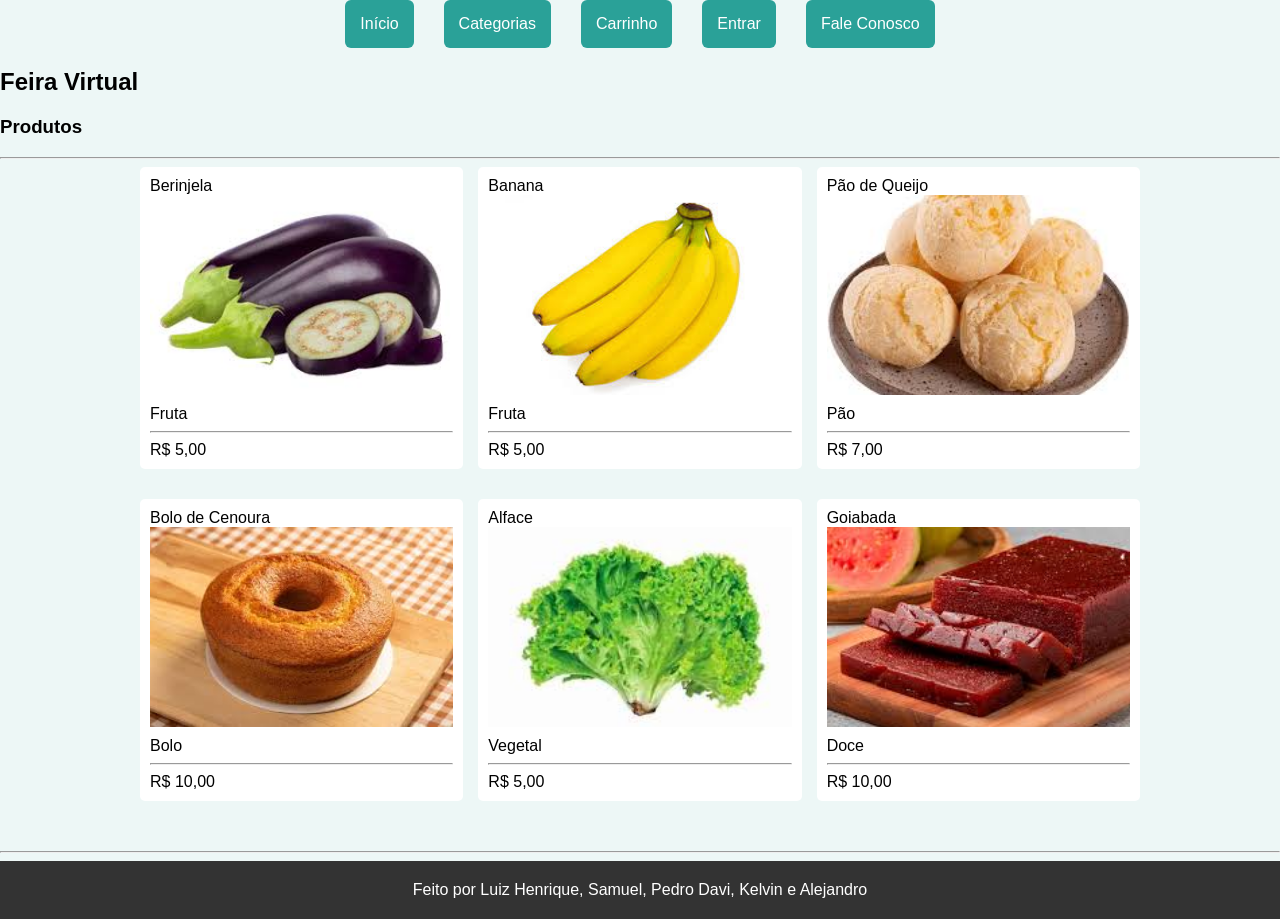
<file: index.html>
<!DOCTYPE html>
<html>
    <head>
        <link rel="stylesheet" href="abc.css">
    </head>
    <body>
        <nav>
            <a href="index.html">Início</a>
            <a href="fff.html">Categorias</a>
            <a href="monkey.html">Carrinho</a>
            <a href="cheese.html">Entrar</a>
            <a href="page.html">Fale Conosco</a>
        </nav>
        <h2>Feira Virtual</h2>
        <h3>Produtos</h3>
        <hr>
        <div class="container">
            <div class="item i1">Berinjela<img src="[data-uri]" alt="Berinjela">Fruta<hr>R$ 5,00</div>
            <div class="item i2">Banana<img src="[data-uri]" alt="Banana">Fruta<hr>R$ 5,00</div>
            <div class="item i3">Pão de Queijo<img src="[data-uri]" alt="Pão de Queijo">Pão<hr>R$ 7,00</div>
            <div class="item i4">Bolo de Cenoura<img src="[data-uri]" alt="Bolo de Cenoura">Bolo<hr>R$ 10,00</div>
            <div class="item i5">Alface<img src="[data-uri]" alt="Alface">Vegetal<hr>R$ 5,00</div>
            <div class="item i6">Goiabada<img src="[data-uri]" alt="Goiabada">Doce<hr>R$ 10,00</div>
        </div>
        <hr>

        <footer>Feito por Luiz Henrique, Samuel, Pedro Davi, Kelvin e Alejandro</footer>
    </body>
</html>
</file>
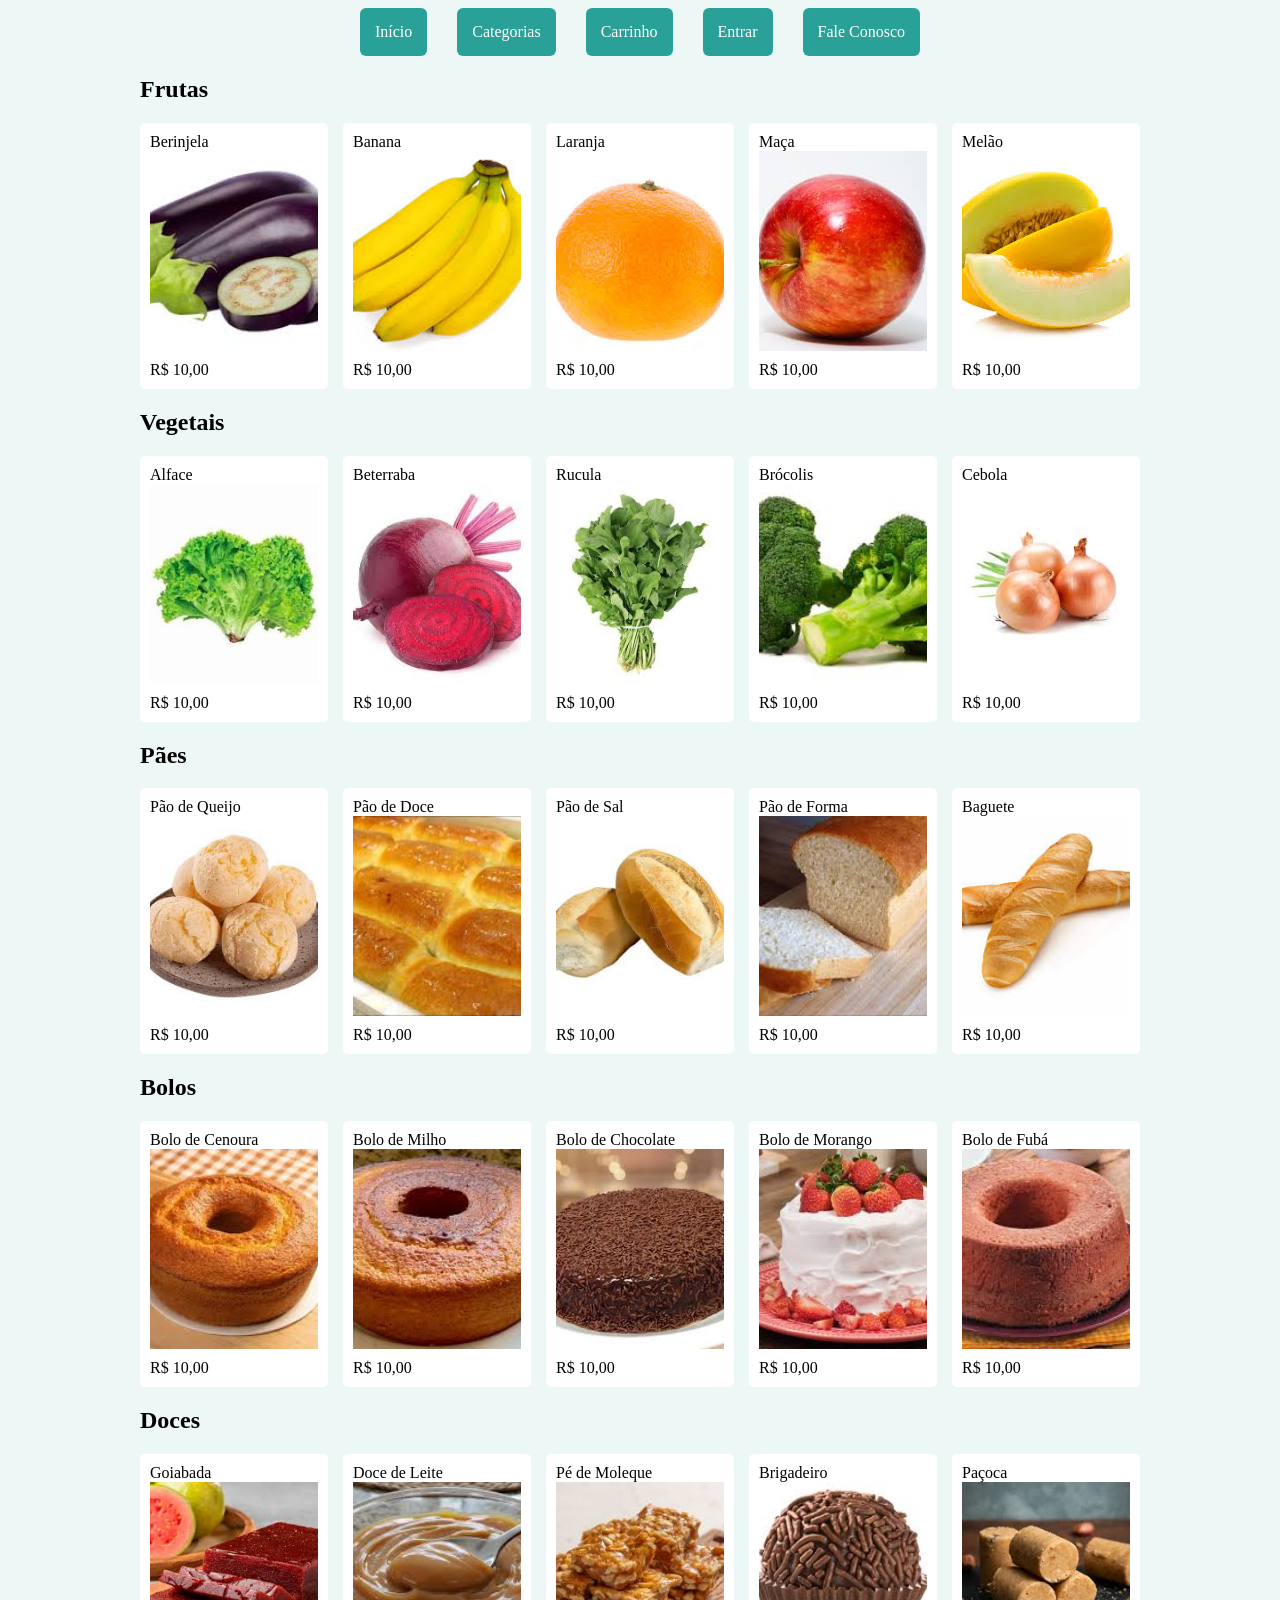
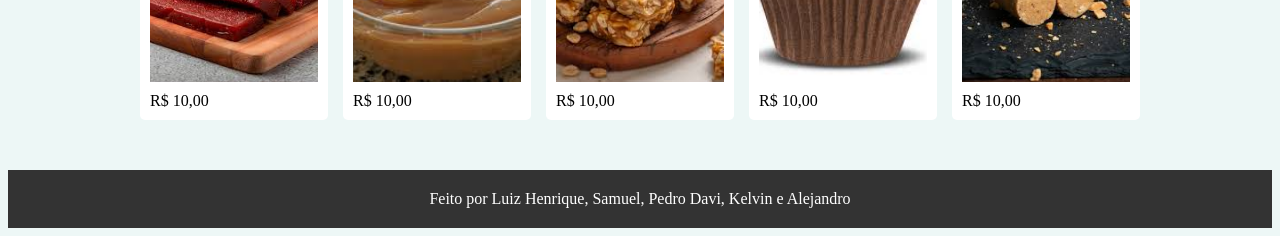
<file: fff.html>
<!DOCTYPE html>
<html>
    <head>
        <link rel="stylesheet" href="haha.css">
        
    <body>
        <nav>
            <a href="index.html">Início</a>
            <a href="fff.html">Categorias</a>
            <a href="monkey.html">Carrinho</a>
            <a href="cheese.html">Entrar</a>
            <a href="page.html">Fale Conosco</a>
        </nav>
        <div class="tudo">
            <h2>Frutas</h2>
            <div class="frutas">
                <div class="item i1">Berinjela<img src="[data-uri]" alt="">R$ 10,00
                </div>
                <div class="item i2">Banana<img src="[data-uri]" alt="">R$ 10,00
                </div>
                <div class="item i3">Laranja<img src="[data-uri]" alt="">R$ 10,00
                </div>
                <div class="item i4">Maça<img src="[data-uri]" alt="">R$ 10,00
                </div>
                <div class="item i5">Melão<img src="[data-uri]" alt="">R$ 10,00
                </div>
            </div>
            <h2>Vegetais</h2>
            <div class="vegetais">
                <div class="item i6">Alface<img src="[data-uri]" alt="">R$ 10,00
                </div>
                <div class="item i7">Beterraba<img src="[data-uri]" alt="">R$ 10,00
                </div>            
                <div class="item i8">Rucula<img src="[data-uri]" alt="">R$ 10,00
                </div>
                <div class="item i9">Brócolis<img src="[data-uri]" alt="">R$ 10,00
                </div>
                <div class="item i10">Cebola<img src="[data-uri]" alt="">R$ 10,00
                </div>
            </div>
            <h2>Pães</h2>
            <div class="paes">
                <div class="item a1">Pão de Queijo<img src="[data-uri]" alt="">R$ 10,00
                </div>
                <div class="item a2">Pão de Doce<img src="[data-uri]" alt="">R$ 10,00
                </div>
                <div class="item a3">Pão de Sal<img src="[data-uri]" alt="">R$ 10,00
                </div>
                <div class="item a4">Pão de Forma<img src="[data-uri]" alt="">R$ 10,00
                </div>
                <div class="item a5">Baguete<img src="[data-uri]" alt="Baguete">R$ 10,00
                </div>
            </div>
            <h2>Bolos</h2>
            <div class="bolos">
                <div class="item a6">Bolo de Cenoura<img src="[data-uri]" alt="Bolo de Cenoura">R$ 10,00
                </div>
                <div class="item a7">Bolo de Milho<img src="[data-uri]" alt="Bolo de Laranja">R$ 10,00
                </div>
                <div class="item a8">Bolo de Chocolate<img src="[data-uri]" alt="Bolo de Chocolate">R$ 10,00
                </div>
                <div class="item a9">Bolo de Morango<img src="[data-uri]" alt="Bolo de Morango">R$ 10,00
                </div>
                <div class="item a10">Bolo de Fubá<img src="[data-uri]" alt="Bolo de Fubá">R$ 10,00
                </div>
            </div>
            <h2>Doces</h2>
            <div class="doces">
                <div class="item b1">Goiabada<img src="[data-uri]" alt="Goiabada">R$ 10,00
                </div>
                <div class="item b2">Doce de Leite<img src="[data-uri]" alt="Doce de Leite">R$ 10,00
                </div>
                <div class="item b3">Pé de Moleque<img src="[data-uri]" alt="Pé de Moleque">R$ 10,00
                </div>
                <div class="item b4">Brigadeiro<img src="[data-uri]" alt="Brigadeiro">R$ 10,00
                </div>
                <div class="item b5">Paçoca<img src="[data-uri]" alt="Paçoca">R$ 10,00
                </div>    
            </div>
       </div>
       <footer>Feito por Luiz Henrique, Samuel, Pedro Davi, Kelvin e Alejandro</footer>
    </body>
</html>
</file>
<file: abc.css>
a {
  text-decoration: none;
  background-color: #2aa198;
  padding: 15px;
  color: white;
  margin-left: 15px;
  margin-right: 15px;
  border-radius: 6px;
}

a:hover {
  background-color: #23867a;
}

nav {
    display: flex;
    justify-content: center;
}

.container {
  display: grid;
  grid-template-columns: 1fr 1fr 1fr;
  column-gap: 15px;
  row-gap: 30px;
  max-width: 1000px;
  margin: 0 auto 50px;
}

.item {
  background-color: white;
  padding: 10px;
  border-radius: 5px;
}

.item img {
  display: block;
  width: 100%;
  height: 200px;
  object-fit: cover;
  margin-bottom: 10px;
}
footer {
  width: 100%;
  padding: 20px 0;
  background-color: #333;
  color: white;
  text-align: center;
}
body {
    background-color: #edf7f6;
    margin: 0;
    font-family: Arial, sans-serif;
}
</file>
<file: haha.css>
body {
  background-color: #edf7f6;
}

.tudo {
  max-width: 1000px;
  margin: 0 auto 50px;
}

.frutas {
  display: grid;
  grid-template-columns: 1fr 1fr 1fr 1fr 1fr;
  column-gap: 15px;
  row-gap: 30px;
}

.tudo {
  max-width: 1000px;
  margin: 0 auto 50px;
}

.frutas {
  display: grid;
  grid-template-columns: 1fr 1fr 1fr 1fr 1fr;
  column-gap: 15px;
  row-gap: 30px;
}
.vegetais {
  display: grid;
  grid-template-columns: 1fr 1fr 1fr 1fr 1fr;
  column-gap: 15px;
  row-gap: 30px;
}

.bolos {
  display: grid;
  grid-template-columns: 1fr 1fr 1fr 1fr 1fr;
  column-gap: 15px;
  row-gap: 30px;
}

.doces {
  display: grid;
  grid-template-columns: 1fr 1fr 1fr 1fr 1fr;
  column-gap: 15px;
  row-gap: 30px;
}

.paes {
  display: grid;
  grid-template-columns: 1fr 1fr 1fr 1fr 1fr;
  column-gap: 15px;
  row-gap: 30px;
}

.item {
  background-color: white;
  padding: 10px;
  border-radius: 5px;
}

.item img {
  display: block;
  width: 100%;
  height: 200px;
  object-fit: cover;
  margin-bottom: 10px;
}

.item {
  background-color: white;
  padding: 10px;
  border-radius: 5px;
}

.item img {
  display: block;
  width: 100%;
  height: 200px;
  object-fit: cover;
  margin-bottom: 10px;
}

a {
  text-decoration: none;
  background-color: #2aa198;
  padding: 15px;
  color: white;
  margin-left: 15px;
  margin-right: 15px;
  border-radius: 6px;
}

nav {
    display: flex;
    justify-content: center;
}

footer {
  width: 100%;
  padding: 20px 0;
  background-color: #333;
  color: white;
  text-align: center;
}
</file>
